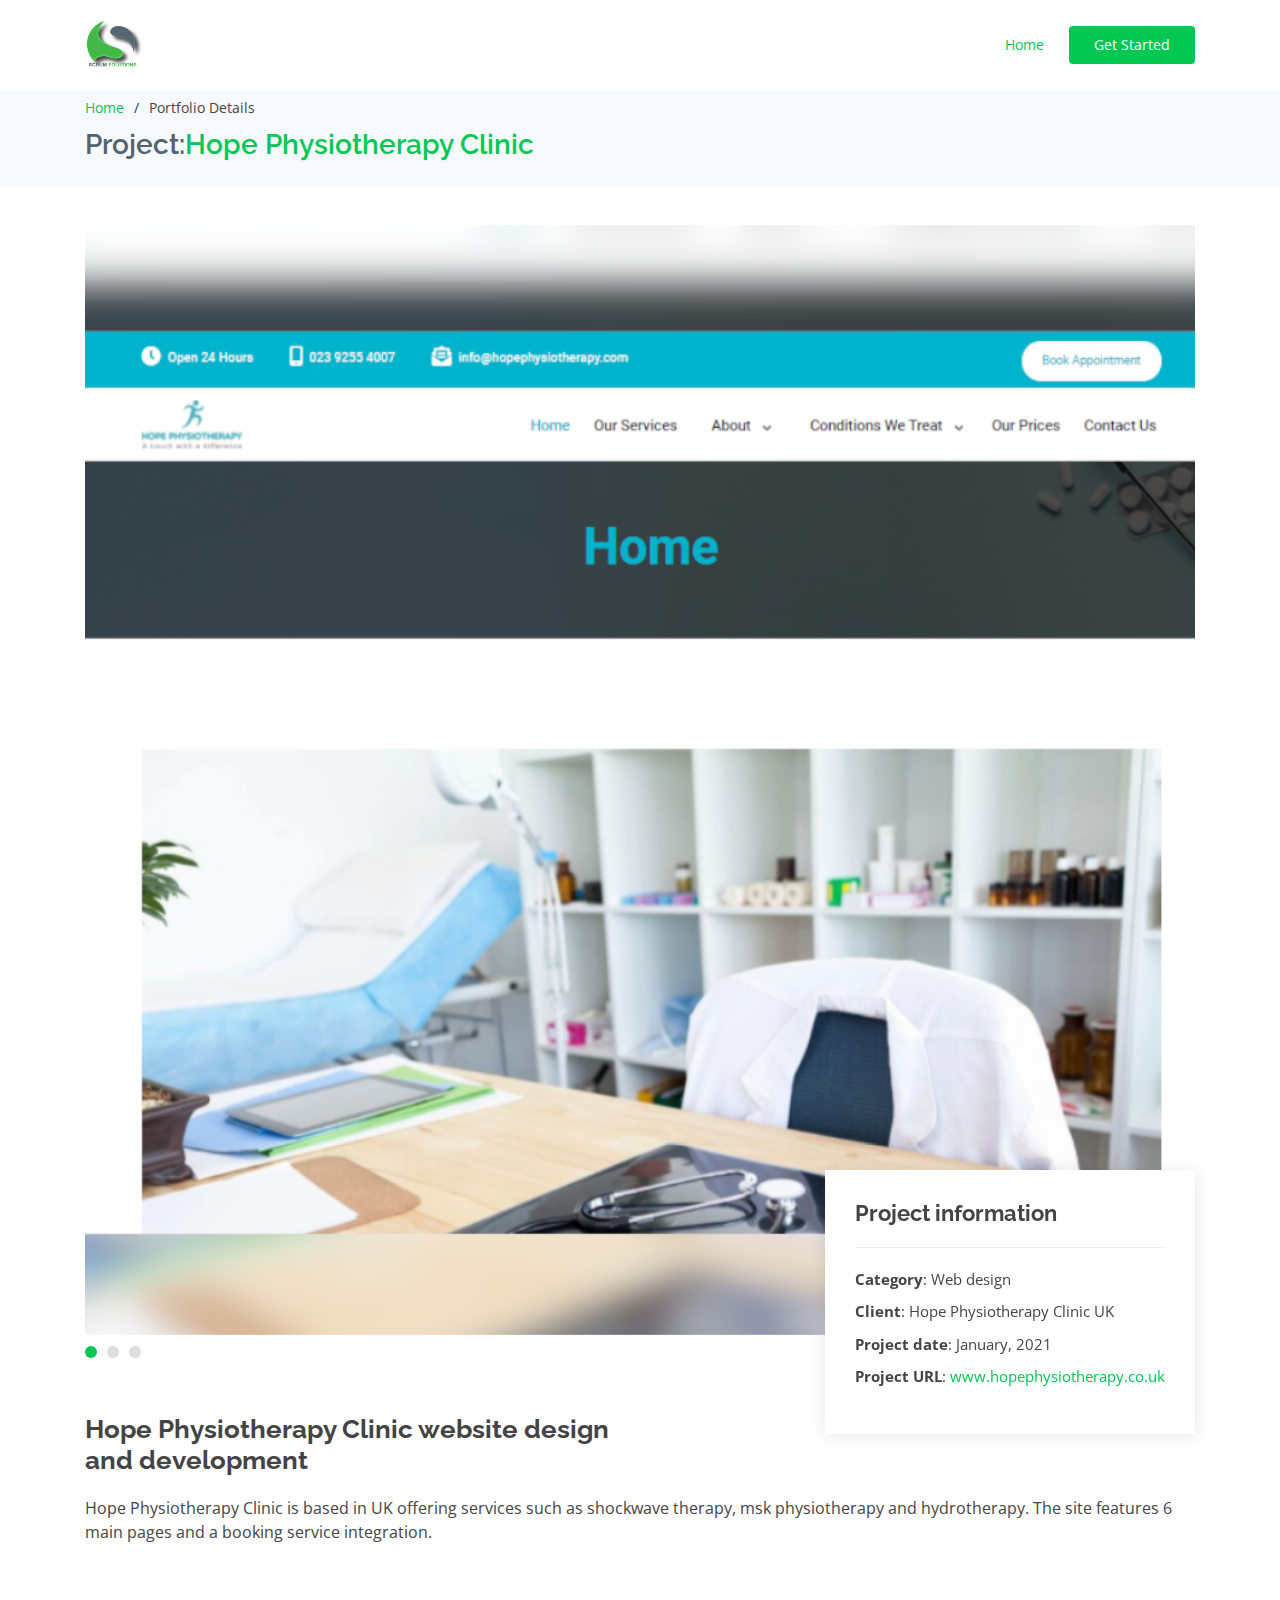
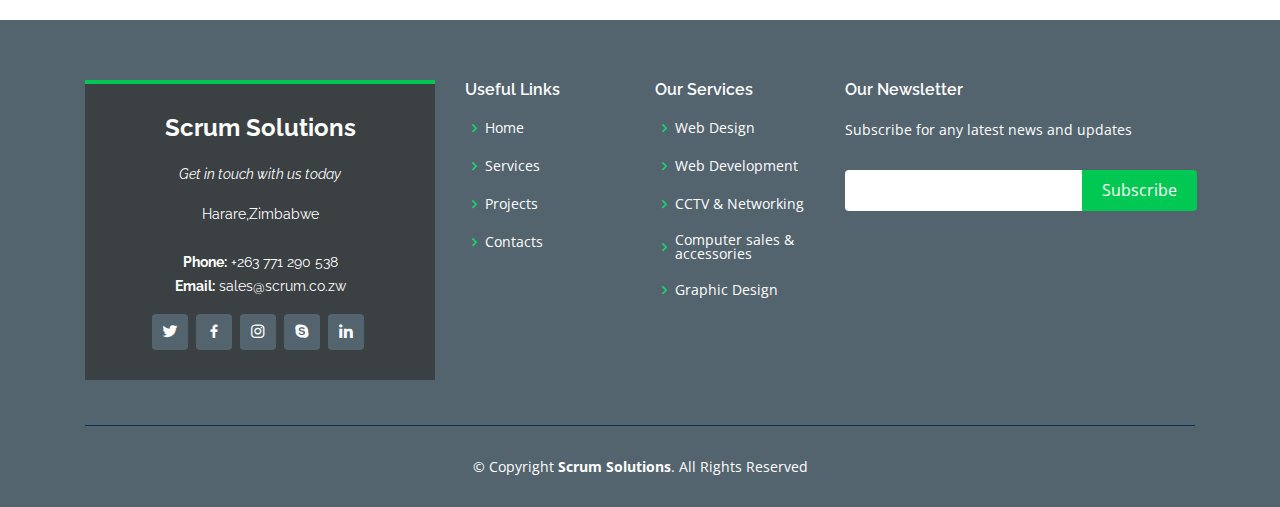
<file: hope.html>
<!DOCTYPE html>
<html lang="en">

<head>
  <meta charset="utf-8">
  <meta content="width=device-width, initial-scale=1.0" name="viewport">

  <title>Project Details - Scrum Solutions</title>
 
  <meta content="Scrum  solutions is a Zimbabwean company that specialises in hardware and software supplies for businesses. It offer web design, graphic design and computer sales" name="descriptison">
  <meta content="scrum, Computers, Laptops, Printers, Servers, electronic sales, zimbabwe, graphic design, web design in Zimbabwe, how to designing a website from scratch"name="keywords">
   <!-- Favicons -->
  <link href="assets/img/favicon.ico" rel="icon">
  <link href="assets/img/apple-touch-icon.png" rel="apple-touch-icon">

  <!-- Google Fonts -->
  <link href="https://fonts.googleapis.com/css?family=Open+Sans:300,300i,400,400i,600,600i,700,700i|Raleway:300,300i,400,400i,500,500i,600,600i,700,700i|Poppins:300,300i,400,400i,500,500i,600,600i,700,700i" rel="stylesheet">

  <!-- Vendor CSS Files -->
  <link href="assets/vendor/bootstrap/css/bootstrap.min.css" rel="stylesheet">
  <link href="assets/vendor/icofont/icofont.min.css" rel="stylesheet">
  <link href="assets/vendor/boxicons/css/boxicons.min.css" rel="stylesheet">
  <link href="assets/vendor/animate.css/animate.min.css" rel="stylesheet">
  <link href="assets/vendor/remixicon/remixicon.css" rel="stylesheet">
  <link href="assets/vendor/venobox/venobox.css" rel="stylesheet">
  <link href="assets/vendor/owl.carousel/assets/owl.carousel.min.css" rel="stylesheet">
  <link href="assets/vendor/aos/aos.css" rel="stylesheet">

  <!-- Template Main CSS File -->
  <link href="assets/css/style.css" rel="stylesheet">

 
</head>

<body>

  <!-- ======= Header ======= -->
  <header id="header" class="fixed-top">
    <div class="container d-flex align-items-center">

      <a href="index.html" class="logo mr-auto"><img src="assets/img/Scrum.png" alt="" class="img-fluid"></a>

       <nav class="nav-menu d-none d-lg-block">
        <ul>
          <li class="active"><a href="index.html">Home</a></li>
         
          

        </ul>
      </nav><!-- .nav-menu -->

      <a href="https://wa.me/message/4D6UUWOHBCSJO1" class="get-started-btn">Get Started</a>
    </div>
  </header><!-- End Header -->

  <main id="main">

    <!-- ======= Breadcrumbs ======= -->
    <section id="breadcrumbs" class="breadcrumbs">
      <div class="container">

        <ol>
          <li><a href="index.html">Home</a></li>
          <li>Portfolio Details</li>
        </ol>
        <h2>Project:<a href="http://hopephysiotherapy.co.uk/">Hope Physiotherapy Clinic</a></h2>

      </div>
    </section><!-- End Breadcrumbs -->

    <!-- ======= Portfolio Details Section ======= -->
    <section id="portfolio-details" class="portfolio-details">
      <div class="container">

        <div class="portfolio-details-container">

          <div class="owl-carousel portfolio-details-carousel">
            <img src="assets/img/portfolio/hope.png" class="img-fluid" alt="">
            <img src="assets/img/portfolio/hope2.png" class="img-fluid" alt="">
            <img src="assets/img/portfolio/hope.png" class="img-fluid" alt="">
          </div>

          <div class="portfolio-info">
            <h3>Project information</h3>
            <ul>
              <li><strong>Category</strong>: Web design</li>
              <li><strong>Client</strong>: Hope Physiotherapy Clinic UK</li>
              <li><strong>Project date</strong>: January, 2021</li>
              <li><strong>Project URL</strong>: <a href="http://hopephysiotherapy.co.uk/" target="blank">www.hopephysiotherapy.co.uk</a></li>
            </ul>
          </div>

        </div>

        <div class="portfolio-description">
          <h2> Hope Physiotherapy Clinic website design and development </h2>
          <p>
            Hope Physiotherapy Clinic is based in UK offering services such as shockwave therapy, msk physiotherapy and hydrotherapy. The site features 6 main pages and a booking service integration.       </p>
        </div>

      </div>
    </section><!-- End Portfolio Details Section -->

  </main><!-- End #main -->

   <!-- ======= Footer ======= -->
  <footer id="footer">
    <div class="footer-top">
      <div class="container">
        <div class="row">

          <div class="col-lg-4 col-md-6">
            <div class="footer-info">
              <h3>Scrum Solutions</h3>
              <p class="pb-3"><em>Get in touch with us today</em></p>
              <p>
                Harare,Zimbabwe<br><br>
                <strong>Phone:</strong> +263 771 290 538<br>
                <strong>Email:</strong> sales@scrum.co.zw<br>
              </p>
              <div class="social-links mt-3">
                <a href="https://twitter.com/scrumzw" class="twitter"><i class="bx bxl-twitter"></i></a>
                <a href="https://facebook.com/scrumzw" class="facebook"><i class="bx bxl-facebook"></i></a>
                <a href="https://instagram.com/scrumzw" class="instagram"><i class="bx bxl-instagram"></i></a>
                <a href="#" class="google-plus"><i class="bx bxl-skype"></i></a>
                <a href="https://linkedin.com/company/scrumzw" class="linkedin"><i class="bx bxl-linkedin"></i></a>
              </div>
            </div>
          </div>

          <div class="col-lg-2 col-md-6 footer-links">
            <h4>Useful Links</h4>
            <ul>
              <li><i class="bx bx-chevron-right"></i> <a href="#">Home</a></li>
              
              <li><i class="bx bx-chevron-right"></i> <a href="#services">Services</a></li>
              <li><i class="bx bx-chevron-right"></i> <a href="#project">Projects</a></li>
              <li><i class="bx bx-chevron-right"></i> <a href="#contact">Contacts</a></li>
            </ul>
          </div>

          <div class="col-lg-2 col-md-6 footer-links">
            <h4>Our Services</h4>
            <ul>
              <li><i class="bx bx-chevron-right"></i> <a href="index.html#project">Web Design</a></li>
              <li><i class="bx bx-chevron-right"></i> <a href="index.html#project">Web Development</a></li>
              <li><i class="bx bx-chevron-right"></i> <a href="index.html#project">CCTV & Networking</a></li>
              <li><i class="bx bx-chevron-right"></i> <a href="index.html#project">Computer sales & accessories</a></li>
              <li><i class="bx bx-chevron-right"></i> <a href="index.html#project">Graphic Design</a></li>
            </ul>
          </div>

          <div class="col-lg-4 col-md-6 footer-newsletter">
            <h4>Our Newsletter</h4>
            <p>Subscribe for any latest news and updates</p>
            <form action="" method="post">
              <input type="email" name="email"><input type="submit" value="Subscribe">
            </form>

          </div>

        </div>
      </div>
    </div>
    <div class="container">
      <div class="copyright">
        &copy; Copyright <strong><span>Scrum Solutions</span></strong>. All Rights Reserved
      </div>
     
    </div>
  </footer><!-- End Footer -->

  <div id="preloader"></div>
  <a href="#" class="back-to-top"><i class="icofont-simple-up"></i></a>

  <!-- Vendor JS Files -->
  <script src="assets/vendor/jquery/jquery.min.js"></script>
  <script src="assets/vendor/bootstrap/js/bootstrap.bundle.min.js"></script>
  <script src="assets/vendor/jquery.easing/jquery.easing.min.js"></script>
  
  <script src="assets/vendor/waypoints/jquery.waypoints.min.js"></script>
  <script src="assets/vendor/counterup/counterup.min.js"></script>
  <script src="assets/vendor/venobox/venobox.min.js"></script>
  <script src="assets/vendor/owl.carousel/owl.carousel.min.js"></script>
  <script src="assets/vendor/isotope-layout/isotope.pkgd.min.js"></script>
  <script src="assets/vendor/aos/aos.js"></script>

  <!-- Template Main JS File -->
  <script src="assets/js/main.js"></script>

</body>

</html>
</file>
<file: assets/vendor/venobox/venobox.css>
/* ------ venobox.css --------*/
.vbox-overlay *, .vbox-overlay *:before, .vbox-overlay *:after{
    -webkit-backface-visibility: hidden;
    -webkit-box-sizing:border-box;
    -moz-box-sizing:border-box;
    box-sizing:border-box;
}
.vbox-overlay * { 
    -webkit-backface-visibility: visible;
    backface-visibility: visible;
}
.vbox-overlay{
    display: -webkit-flex;
    display: flex;
    -webkit-flex-direction: column;
    flex-direction: column;
    -webkit-justify-content: center;
    justify-content: center;
    -webkit-align-items: center;
    align-items: center;
    position: fixed;
    left: 0;
    top: 0;
    bottom: 0;
    right: 0;
    z-index: 999999;
}

/* ----- navigation ----- */
.vbox-title{
    width: 100%;
    height: 40px;
    float: left;
    text-align: center;
    line-height: 28px;
    font-size: 12px;
    padding: 6px 50px;
    overflow: hidden;
    position: fixed;
    display: none;
    left: 0;
    z-index: 89;
}
.vbox-close{
    cursor: pointer;
    position: fixed;
    top: -1px;
    right: 0;
    width: 50px;
    height: 40px;
    padding: 6px;
    display: block;
    background-position:10px center;
    overflow: hidden;
    font-size: 24px;
    line-height: 1;
    text-align: center;
    z-index: 99;
}
.vbox-left{
    cursor: pointer;
    position: fixed;
    left: 0;
    height: 40px;
    overflow: hidden;
    line-height: 28px;
    font-size: 12px;
    z-index: 99;
    display: flex;
    align-items:center;
}
.vbox-num{
    display: inline-block;
    margin: 6px 0 6px 15px;
}
/* ----- Social share ----- */
.vbox-share{
    line-height: 28px;
    font-size: 12px;
    overflow: hidden;
    position: fixed;
    left: 0;
    z-index: 98;
    display: flex;
    align-items:center;
    justify-content: center;
    width: 100%;
    text-align: center;
}
.vbox-share svg{
    max-height: 28px;
    width: 28px;
    z-index: 10;
    margin-left: 12px;
    margin-top: 6px;
    margin-bottom: 6px;
    vertical-align: middle;
}


/* ----- navigation ARROWS ----- */
.vbox-next, .vbox-prev{
    position: fixed;
    top: 50%;
    margin-top: -15px;
    overflow: hidden;
    cursor: pointer;
    display: block;
    width: 45px;
    height: 45px;
    z-index: 99;
}
.vbox-next span, .vbox-prev span{
    position: relative;
    width: 20px;
    height: 20px;
    border: 2px solid transparent;
    border-top-color: #B6B6B6;
    border-right-color: #B6B6B6;
    text-indent: -100px;
    position: absolute;
    top: 8px;
    display: block;
}
.vbox-prev{
    left: 15px;
}
.vbox-next{
    right: 15px;
}
.vbox-prev span{
    left: 10px;
    -ms-transform: rotate(-135deg);
    -webkit-transform: rotate(-135deg);
    transform: rotate(-135deg);
}
.vbox-next span{
    -ms-transform: rotate(45deg);
    -webkit-transform: rotate(45deg);
    transform: rotate(45deg);
    right: 10px;
}
/* ------- inline window ------ */
.vbox-inline{
    width: 420px;
    height: 315px;
    height: 70vh;
    padding: 10px;
    background: #fff;
    margin: 0 auto;
    overflow: auto;
    text-align: left;
}
/* ------- Video & iFrames window ------ */
.venoframe{
    max-width: 100%;
    width: 100%;
    border: none;
    width: 100%;
    height: 260px;
    height: 70vh;
}
.venoframe.vbvid{
    height: 260px;
}
@media (min-width: 768px) {
    .venoframe, .vbox-inline{
        width: 90%;
        height: 360px;
        height: 70vh;
    }
    .venoframe.vbvid{
        width: 640px;
        height: 360px;
    }
}
@media (min-width: 992px) {
    .venoframe, .vbox-inline{
        max-width: 1200px;
        width: 80%;
        height: 540px;
        height: 70vh;
    }
    .venoframe.vbvid{
        width: 960px;
        height: 540px;
    }
}
/* 
Please do NOT edit this part! 
or at least read this note: http://i.imgur.com/7C0ws9e.gif
*/
.vbox-open{
    overflow: hidden;
}
.vbox-container{
    position: absolute;
    left: 0;
    right: 0;
    top: 0;
    bottom: 0;
    overflow-x: hidden;
    overflow-y: scroll;
    overflow-scrolling: touch;
    -webkit-overflow-scrolling: touch;
    z-index: 20;
    max-height: 100%;

}

.vbox-content{
    text-align: center;
    float: left;
    width: 100%;
    position: relative;
    overflow: hidden;
    padding: 20px 4%;
}
.vbox-container img{
    max-width: 100%;
    height: auto;
}
.vbox-figlio{
    box-shadow: 0 0 12px rgba(0,0,0,0.19), 0 6px 6px rgba(0,0,0,0.23);
    max-width: 100%;
    text-align: initial;
}
img.vbox-figlio{
    -webkit-user-select: none;
-khtml-user-select: none;
-moz-user-select: none;
-o-user-select: none;
user-select: none;
}
.vbox-content.swipe-left{
    margin-left: -200px !important;
}
.vbox-content.swipe-right{
    margin-left: 200px !important;
}
.vbox-animated{
    webkit-transition: margin 300ms ease-out;
    transition: margin 300ms ease-out;
}

/* ---------- preloader ----------
 * SPINKIT 
 * http://tobiasahlin.com/spinkit/
-------------------------------- */
.sk-double-bounce,.sk-rotating-plane{width:40px;height:40px;margin:40px auto}.sk-rotating-plane{background-color:#333;-webkit-animation:sk-rotatePlane 1.2s infinite ease-in-out;animation:sk-rotatePlane 1.2s infinite ease-in-out}@-webkit-keyframes sk-rotatePlane{0%{-webkit-transform:perspective(120px) rotateX(0) rotateY(0);transform:perspective(120px) rotateX(0) rotateY(0)}50%{-webkit-transform:perspective(120px) rotateX(-180.1deg) rotateY(0);transform:perspective(120px) rotateX(-180.1deg) rotateY(0)}100%{-webkit-transform:perspective(120px) rotateX(-180deg) rotateY(-179.9deg);transform:perspective(120px) rotateX(-180deg) rotateY(-179.9deg)}}@keyframes sk-rotatePlane{0%{-webkit-transform:perspective(120px) rotateX(0) rotateY(0);transform:perspective(120px) rotateX(0) rotateY(0)}50%{-webkit-transform:perspective(120px) rotateX(-180.1deg) rotateY(0);transform:perspective(120px) rotateX(-180.1deg) rotateY(0)}100%{-webkit-transform:perspective(120px) rotateX(-180deg) rotateY(-179.9deg);transform:perspective(120px) rotateX(-180deg) rotateY(-179.9deg)}}.sk-double-bounce{position:relative}.sk-double-bounce .sk-child{width:100%;height:100%;border-radius:50%;background-color:#333;opacity:.6;position:absolute;top:0;left:0;-webkit-animation:sk-doubleBounce 2s infinite ease-in-out;animation:sk-doubleBounce 2s infinite ease-in-out}.sk-chasing-dots .sk-child,.sk-spinner-pulse,.sk-three-bounce .sk-child{background-color:#333;border-radius:100%}.sk-double-bounce .sk-double-bounce2{-webkit-animation-delay:-1s;animation-delay:-1s}@-webkit-keyframes sk-doubleBounce{0%,100%{-webkit-transform:scale(0);transform:scale(0)}50%{-webkit-transform:scale(1);transform:scale(1)}}@keyframes sk-doubleBounce{0%,100%{-webkit-transform:scale(0);transform:scale(0)}50%{-webkit-transform:scale(1);transform:scale(1)}}.sk-wave{margin:40px auto;width:50px;height:40px;text-align:center;font-size:10px}.sk-wave .sk-rect{background-color:#333;height:100%;width:6px;display:inline-block;-webkit-animation:sk-waveStretchDelay 1.2s infinite ease-in-out;animation:sk-waveStretchDelay 1.2s infinite ease-in-out}.sk-wave .sk-rect1{-webkit-animation-delay:-1.2s;animation-delay:-1.2s}.sk-wave .sk-rect2{-webkit-animation-delay:-1.1s;animation-delay:-1.1s}.sk-wave .sk-rect3{-webkit-animation-delay:-1s;animation-delay:-1s}.sk-wave .sk-rect4{-webkit-animation-delay:-.9s;animation-delay:-.9s}.sk-wave .sk-rect5{-webkit-animation-delay:-.8s;animation-delay:-.8s}@-webkit-keyframes sk-waveStretchDelay{0%,100%,40%{-webkit-transform:scaleY(.4);transform:scaleY(.4)}20%{-webkit-transform:scaleY(1);transform:scaleY(1)}}@keyframes sk-waveStretchDelay{0%,100%,40%{-webkit-transform:scaleY(.4);transform:scaleY(.4)}20%{-webkit-transform:scaleY(1);transform:scaleY(1)}}.sk-wandering-cubes{margin:40px auto;width:40px;height:40px;position:relative}.sk-wandering-cubes .sk-cube{background-color:#333;width:10px;height:10px;position:absolute;top:0;left:0;-webkit-animation:sk-wanderingCube 1.8s ease-in-out -1.8s infinite both;animation:sk-wanderingCube 1.8s ease-in-out -1.8s infinite both}.sk-chasing-dots,.sk-spinner-pulse{width:40px;height:40px;margin:40px auto}.sk-wandering-cubes .sk-cube2{-webkit-animation-delay:-.9s;animation-delay:-.9s}@-webkit-keyframes sk-wanderingCube{0%{-webkit-transform:rotate(0);transform:rotate(0)}25%{-webkit-transform:translateX(30px) rotate(-90deg) scale(.5);transform:translateX(30px) rotate(-90deg) scale(.5)}50%{-webkit-transform:translateX(30px) translateY(30px) rotate(-179deg);transform:translateX(30px) translateY(30px) rotate(-179deg)}50.1%{-webkit-transform:translateX(30px) translateY(30px) rotate(-180deg);transform:translateX(30px) translateY(30px) rotate(-180deg)}75%{-webkit-transform:translateX(0) translateY(30px) rotate(-270deg) scale(.5);transform:translateX(0) translateY(30px) rotate(-270deg) scale(.5)}100%{-webkit-transform:rotate(-360deg);transform:rotate(-360deg)}}@keyframes sk-wanderingCube{0%{-webkit-transform:rotate(0);transform:rotate(0)}25%{-webkit-transform:translateX(30px) rotate(-90deg) scale(.5);transform:translateX(30px) rotate(-90deg) scale(.5)}50%{-webkit-transform:translateX(30px) translateY(30px) rotate(-179deg);transform:translateX(30px) translateY(30px) rotate(-179deg)}50.1%{-webkit-transform:translateX(30px) translateY(30px) rotate(-180deg);transform:translateX(30px) translateY(30px) rotate(-180deg)}75%{-webkit-transform:translateX(0) translateY(30px) rotate(-270deg) scale(.5);transform:translateX(0) translateY(30px) rotate(-270deg) scale(.5)}100%{-webkit-transform:rotate(-360deg);transform:rotate(-360deg)}}.sk-spinner-pulse{-webkit-animation:sk-pulseScaleOut 1s infinite ease-in-out;animation:sk-pulseScaleOut 1s infinite ease-in-out}@-webkit-keyframes sk-pulseScaleOut{0%{-webkit-transform:scale(0);transform:scale(0)}100%{-webkit-transform:scale(1);transform:scale(1);opacity:0}}@keyframes sk-pulseScaleOut{0%{-webkit-transform:scale(0);transform:scale(0)}100%{-webkit-transform:scale(1);transform:scale(1);opacity:0}}.sk-chasing-dots{position:relative;text-align:center;-webkit-animation:sk-chasingDotsRotate 2s infinite linear;animation:sk-chasingDotsRotate 2s infinite linear}.sk-chasing-dots .sk-child{width:60%;height:60%;display:inline-block;position:absolute;top:0;-webkit-animation:sk-chasingDotsBounce 2s infinite ease-in-out;animation:sk-chasingDotsBounce 2s infinite ease-in-out}.sk-chasing-dots .sk-dot2{top:auto;bottom:0;-webkit-animation-delay:-1s;animation-delay:-1s}@-webkit-keyframes sk-chasingDotsRotate{100%{-webkit-transform:rotate(360deg);transform:rotate(360deg)}}@keyframes sk-chasingDotsRotate{100%{-webkit-transform:rotate(360deg);transform:rotate(360deg)}}@-webkit-keyframes sk-chasingDotsBounce{0%,100%{-webkit-transform:scale(0);transform:scale(0)}50%{-webkit-transform:scale(1);transform:scale(1)}}@keyframes sk-chasingDotsBounce{0%,100%{-webkit-transform:scale(0);transform:scale(0)}50%{-webkit-transform:scale(1);transform:scale(1)}}.sk-three-bounce{margin:40px auto;width:80px;text-align:center}.sk-three-bounce .sk-child{width:20px;height:20px;display:inline-block;-webkit-animation:sk-three-bounce 1.4s ease-in-out 0s infinite both;animation:sk-three-bounce 1.4s ease-in-out 0s infinite both}.sk-circle .sk-child:before,.sk-fading-circle .sk-circle:before{display:block;border-radius:100%;content:'';background-color:#333}.sk-three-bounce .sk-bounce1{-webkit-animation-delay:-.32s;animation-delay:-.32s}.sk-three-bounce .sk-bounce2{-webkit-animation-delay:-.16s;animation-delay:-.16s}@-webkit-keyframes sk-three-bounce{0%,100%,80%{-webkit-transform:scale(0);transform:scale(0)}40%{-webkit-transform:scale(1);transform:scale(1)}}@keyframes sk-three-bounce{0%,100%,80%{-webkit-transform:scale(0);transform:scale(0)}40%{-webkit-transform:scale(1);transform:scale(1)}}.sk-circle{margin:40px auto;width:40px;height:40px;position:relative}.sk-circle .sk-child{width:100%;height:100%;position:absolute;left:0;top:0}.sk-circle .sk-child:before{margin:0 auto;width:15%;height:15%;-webkit-animation:sk-circleBounceDelay 1.2s infinite ease-in-out both;animation:sk-circleBounceDelay 1.2s infinite ease-in-out both}.sk-circle .sk-circle2{-webkit-transform:rotate(30deg);-ms-transform:rotate(30deg);transform:rotate(30deg)}.sk-circle .sk-circle3{-webkit-transform:rotate(60deg);-ms-transform:rotate(60deg);transform:rotate(60deg)}.sk-circle .sk-circle4{-webkit-transform:rotate(90deg);-ms-transform:rotate(90deg);transform:rotate(90deg)}.sk-circle .sk-circle5{-webkit-transform:rotate(120deg);-ms-transform:rotate(120deg);transform:rotate(120deg)}.sk-circle .sk-circle6{-webkit-transform:rotate(150deg);-ms-transform:rotate(150deg);transform:rotate(150deg)}.sk-circle .sk-circle7{-webkit-transform:rotate(180deg);-ms-transform:rotate(180deg);transform:rotate(180deg)}.sk-circle .sk-circle8{-webkit-transform:rotate(210deg);-ms-transform:rotate(210deg);transform:rotate(210deg)}.sk-circle .sk-circle9{-webkit-transform:rotate(240deg);-ms-transform:rotate(240deg);transform:rotate(240deg)}.sk-circle .sk-circle10{-webkit-transform:rotate(270deg);-ms-transform:rotate(270deg);transform:rotate(270deg)}.sk-circle .sk-circle11{-webkit-transform:rotate(300deg);-ms-transform:rotate(300deg);transform:rotate(300deg)}.sk-circle .sk-circle12{-webkit-transform:rotate(330deg);-ms-transform:rotate(330deg);transform:rotate(330deg)}.sk-circle .sk-circle2:before{-webkit-animation-delay:-1.1s;animation-delay:-1.1s}.sk-circle .sk-circle3:before{-webkit-animation-delay:-1s;animation-delay:-1s}.sk-circle .sk-circle4:before{-webkit-animation-delay:-.9s;animation-delay:-.9s}.sk-circle .sk-circle5:before{-webkit-animation-delay:-.8s;animation-delay:-.8s}.sk-circle .sk-circle6:before{-webkit-animation-delay:-.7s;animation-delay:-.7s}.sk-circle .sk-circle7:before{-webkit-animation-delay:-.6s;animation-delay:-.6s}.sk-circle .sk-circle8:before{-webkit-animation-delay:-.5s;animation-delay:-.5s}.sk-circle .sk-circle9:before{-webkit-animation-delay:-.4s;animation-delay:-.4s}.sk-circle .sk-circle10:before{-webkit-animation-delay:-.3s;animation-delay:-.3s}.sk-circle .sk-circle11:before{-webkit-animation-delay:-.2s;animation-delay:-.2s}.sk-circle .sk-circle12:before{-webkit-animation-delay:-.1s;animation-delay:-.1s}@-webkit-keyframes sk-circleBounceDelay{0%,100%,80%{-webkit-transform:scale(0);transform:scale(0)}40%{-webkit-transform:scale(1);transform:scale(1)}}@keyframes sk-circleBounceDelay{0%,100%,80%{-webkit-transform:scale(0);transform:scale(0)}40%{-webkit-transform:scale(1);transform:scale(1)}}.sk-cube-grid{width:40px;height:40px;margin:40px auto}.sk-cube-grid .sk-cube{width:33.33%;height:33.33%;background-color:#333;float:left;-webkit-animation:sk-cubeGridScaleDelay 1.3s infinite ease-in-out;animation:sk-cubeGridScaleDelay 1.3s infinite ease-in-out}.sk-cube-grid .sk-cube1{-webkit-animation-delay:.2s;animation-delay:.2s}.sk-cube-grid .sk-cube2{-webkit-animation-delay:.3s;animation-delay:.3s}.sk-cube-grid .sk-cube3{-webkit-animation-delay:.4s;animation-delay:.4s}.sk-cube-grid .sk-cube4{-webkit-animation-delay:.1s;animation-delay:.1s}.sk-cube-grid .sk-cube5{-webkit-animation-delay:.2s;animation-delay:.2s}.sk-cube-grid .sk-cube6{-webkit-animation-delay:.3s;animation-delay:.3s}.sk-cube-grid .sk-cube7{-webkit-animation-delay:0ms;animation-delay:0ms}.sk-cube-grid .sk-cube8{-webkit-animation-delay:.1s;animation-delay:.1s}.sk-cube-grid .sk-cube9{-webkit-animation-delay:.2s;animation-delay:.2s}@-webkit-keyframes sk-cubeGridScaleDelay{0%,100%,70%{-webkit-transform:scale3D(1,1,1);transform:scale3D(1,1,1)}35%{-webkit-transform:scale3D(0,0,1);transform:scale3D(0,0,1)}}@keyframes sk-cubeGridScaleDelay{0%,100%,70%{-webkit-transform:scale3D(1,1,1);transform:scale3D(1,1,1)}35%{-webkit-transform:scale3D(0,0,1);transform:scale3D(0,0,1)}}.sk-fading-circle{margin:40px auto;width:40px;height:40px;position:relative}.sk-fading-circle .sk-circle{width:100%;height:100%;position:absolute;left:0;top:0}.sk-fading-circle .sk-circle:before{margin:0 auto;width:15%;height:15%;-webkit-animation:sk-circleFadeDelay 1.2s infinite ease-in-out both;animation:sk-circleFadeDelay 1.2s infinite ease-in-out both}.sk-fading-circle .sk-circle2{-webkit-transform:rotate(30deg);-ms-transform:rotate(30deg);transform:rotate(30deg)}.sk-fading-circle .sk-circle3{-webkit-transform:rotate(60deg);-ms-transform:rotate(60deg);transform:rotate(60deg)}.sk-fading-circle .sk-circle4{-webkit-transform:rotate(90deg);-ms-transform:rotate(90deg);transform:rotate(90deg)}.sk-fading-circle .sk-circle5{-webkit-transform:rotate(120deg);-ms-transform:rotate(120deg);transform:rotate(120deg)}.sk-fading-circle .sk-circle6{-webkit-transform:rotate(150deg);-ms-transform:rotate(150deg);transform:rotate(150deg)}.sk-fading-circle .sk-circle7{-webkit-transform:rotate(180deg);-ms-transform:rotate(180deg);transform:rotate(180deg)}.sk-fading-circle .sk-circle8{-webkit-transform:rotate(210deg);-ms-transform:rotate(210deg);transform:rotate(210deg)}.sk-fading-circle .sk-circle9{-webkit-transform:rotate(240deg);-ms-transform:rotate(240deg);transform:rotate(240deg)}.sk-fading-circle .sk-circle10{-webkit-transform:rotate(270deg);-ms-transform:rotate(270deg);transform:rotate(270deg)}.sk-fading-circle .sk-circle11{-webkit-transform:rotate(300deg);-ms-transform:rotate(300deg);transform:rotate(300deg)}.sk-fading-circle .sk-circle12{-webkit-transform:rotate(330deg);-ms-transform:rotate(330deg);transform:rotate(330deg)}.sk-fading-circle .sk-circle2:before{-webkit-animation-delay:-1.1s;animation-delay:-1.1s}.sk-fading-circle .sk-circle3:before{-webkit-animation-delay:-1s;animation-delay:-1s}.sk-fading-circle .sk-circle4:before{-webkit-animation-delay:-.9s;animation-delay:-.9s}.sk-fading-circle .sk-circle5:before{-webkit-animation-delay:-.8s;animation-delay:-.8s}.sk-fading-circle .sk-circle6:before{-webkit-animation-delay:-.7s;animation-delay:-.7s}.sk-fading-circle .sk-circle7:before{-webkit-animation-delay:-.6s;animation-delay:-.6s}.sk-fading-circle .sk-circle8:before{-webkit-animation-delay:-.5s;animation-delay:-.5s}.sk-fading-circle .sk-circle9:before{-webkit-animation-delay:-.4s;animation-delay:-.4s}.sk-fading-circle .sk-circle10:before{-webkit-animation-delay:-.3s;animation-delay:-.3s}.sk-fading-circle .sk-circle11:before{-webkit-animation-delay:-.2s;animation-delay:-.2s}.sk-fading-circle .sk-circle12:before{-webkit-animation-delay:-.1s;animation-delay:-.1s}@-webkit-keyframes sk-circleFadeDelay{0%,100%,39%{opacity:0}40%{opacity:1}}@keyframes sk-circleFadeDelay{0%,100%,39%{opacity:0}40%{opacity:1}}.sk-folding-cube{margin:40px auto;width:40px;height:40px;position:relative;-webkit-transform:rotateZ(45deg);transform:rotateZ(45deg)}.sk-folding-cube .sk-cube{float:left;width:50%;height:50%;position:relative;-webkit-transform:scale(1.1);-ms-transform:scale(1.1);transform:scale(1.1)}.sk-folding-cube .sk-cube:before{content:'';position:absolute;top:0;left:0;width:100%;height:100%;background-color:#333;-webkit-animation:sk-foldCubeAngle 2.4s infinite linear both;animation:sk-foldCubeAngle 2.4s infinite linear both;-webkit-transform-origin:100% 100%;-ms-transform-origin:100% 100%;transform-origin:100% 100%}.sk-folding-cube .sk-cube2{-webkit-transform:scale(1.1) rotateZ(90deg);transform:scale(1.1) rotateZ(90deg)}.sk-folding-cube .sk-cube3{-webkit-transform:scale(1.1) rotateZ(180deg);transform:scale(1.1) rotateZ(180deg)}.sk-folding-cube .sk-cube4{-webkit-transform:scale(1.1) rotateZ(270deg);transform:scale(1.1) rotateZ(270deg)}.sk-folding-cube .sk-cube2:before{-webkit-animation-delay:.3s;animation-delay:.3s}.sk-folding-cube .sk-cube3:before{-webkit-animation-delay:.6s;animation-delay:.6s}.sk-folding-cube .sk-cube4:before{-webkit-animation-delay:.9s;animation-delay:.9s}@-webkit-keyframes sk-foldCubeAngle{0%,10%{-webkit-transform:perspective(140px) rotateX(-180deg);transform:perspective(140px) rotateX(-180deg);opacity:0}25%,75%{-webkit-transform:perspective(140px) rotateX(0);transform:perspective(140px) rotateX(0);opacity:1}100%,90%{-webkit-transform:perspective(140px) rotateY(180deg);transform:perspective(140px) rotateY(180deg);opacity:0}}@keyframes sk-foldCubeAngle{0%,10%{-webkit-transform:perspective(140px) rotateX(-180deg);transform:perspective(140px) rotateX(-180deg);opacity:0}25%,75%{-webkit-transform:perspective(140px) rotateX(0);transform:perspective(140px) rotateX(0);opacity:1}100%,90%{-webkit-transform:perspective(140px) rotateY(180deg);transform:perspective(140px) rotateY(180deg);opacity:0}}
</file>
<file: assets/css/style.css>
/**
* Template Name: Multi - v2.1.0
* Template URL: https://bootstrapmade.com/multi-responsive-bootstrap-template/
* Author: BootstrapMade.com
* License: https://bootstrapmade.com/license/
*/

/*--------------------------------------------------------------
# General
--------------------------------------------------------------*/
body {
  font-family: "Open Sans", sans-serif;
  color: #444444;
}

a {
  color: #00c853;
}

a:hover {
  color: #5efc82;
  text-decoration: none;
}

h1, h2, h3, h4, h5, h6 {
  font-family: "Raleway", sans-serif;
}

/*--------------------------------------------------------------
# Preloader
--------------------------------------------------------------*/
#preloader {
  position: fixed;
  top: 0;
  left: 0;
  right: 0;
  bottom: 0;
  z-index: 9999;
  overflow: hidden;
  background: #fff;
}

#preloader:before {
  content: "";
  position: fixed;
  top: calc(50% - 30px);
  left: calc(50% - 30px);
  border: 6px solid #00c853;
  border-top-color: white;
  border-radius: 50%;
  width: 60px;
  height: 60px;
  -webkit-animation: animate-preloader 1s linear infinite;
  animation: animate-preloader 1s linear infinite;
}

@-webkit-keyframes animate-preloader {
  0% {
    transform: rotate(0deg);
  }
  100% {
    transform: rotate(360deg);
  }
}

@keyframes animate-preloader {
  0% {
    transform: rotate(0deg);
  }
  100% {
    transform: rotate(360deg);
  }
}

/*--------------------------------------------------------------
# Back to top button
--------------------------------------------------------------*/
.back-to-top {
  position: fixed;
  display: none;
  right: 15px;
  bottom: 15px;
  z-index: 99999;
}

.back-to-top i {
  display: flex;
  align-items: center;
  justify-content: center;
  font-size: 24px;
  width: 40px;
  height: 40px;
  border-radius: 4px;
  background: #00c853;
  color: #fff;
  transition: all 0.4s;
}

.back-to-top i:hover {
  background: #5efc82;
  color: #fff;
}

/*--------------------------------------------------------------
# Header
--------------------------------------------------------------*/
#header {
  background: #fff;
  transition: all 0.5s;
  z-index: 997;
  padding: 20px 0;
}

#header.header-scrolled {
  padding: 12px 0;
  box-shadow: 0px 2px 15px rgba(0, 0, 0, 0.1);
}

#header .logo {
  font-size: 26px;
  margin: 0;
  padding: 0;
  line-height: 1;
  font-weight: 700;
  letter-spacing: 0.5px;
  text-transform: uppercase;
}

#header .logo a {
  color: #53646e;
}

#header .logo img {
  max-height: 50px;
  padding: 0;
}

@media (max-width: 992px) {
  #header .logo {
    font-size: 28px;
  }
}

/*--------------------------------------------------------------
# Navigation Menu
--------------------------------------------------------------*/
/* Desktop Navigation */
.nav-menu ul {
  margin: 0;
  padding: 0;
  list-style: none;
}

.nav-menu > ul {
  display: flex;
}

.nav-menu > ul > li {
  position: relative;
  white-space: nowrap;
  padding: 10px 0 10px 28px;
}

.nav-menu a {
  display: block;
  position: relative;
  color: #53646e;
  transition: 0.3s;
  font-size: 14px;
  font-family: "Open Sans", sans-serif;
}

.nav-menu a:hover, .nav-menu .active > a, .nav-menu li:hover > a {
  color: #00c853;
}

.nav-menu .drop-down ul {
  display: block;
  position: absolute;
  left: 15px;
  top: calc(100% + 30px);
  z-index: 99;
  opacity: 0;
  visibility: hidden;
  padding: 10px 0;
  background: #fff;
  box-shadow: 0px 0px 30px rgba(127, 137, 161, 0.25);
  transition: 0.3s;
}

.nav-menu .drop-down:hover > ul {
  opacity: 1;
  top: 100%;
  visibility: visible;
}

.nav-menu .drop-down li {
  min-width: 180px;
  position: relative;
}

.nav-menu .drop-down ul a {
  padding: 10px 20px;
  font-size: 14px;
  font-weight: 500;
  text-transform: none;
  color: #53646e;
}

.nav-menu .drop-down ul a:hover, .nav-menu .drop-down ul .active > a, .nav-menu .drop-down ul li:hover > a {
  color: #00c853;
}

.nav-menu .drop-down > a:after {
  content: "\ea99";
  font-family: IcoFont;
  padding-left: 5px;
}

.nav-menu .drop-down .drop-down ul {
  top: 0;
  left: calc(100% - 30px);
}

.nav-menu .drop-down .drop-down:hover > ul {
  opacity: 1;
  top: 0;
  left: 100%;
}

.nav-menu .drop-down .drop-down > a {
  padding-right: 35px;
}

.nav-menu .drop-down .drop-down > a:after {
  content: "\eaa0";
  font-family: IcoFont;
  position: absolute;
  right: 15px;
}

@media (max-width: 1366px) {
  .nav-menu .drop-down .drop-down ul {
    left: -90%;
  }
  .nav-menu .drop-down .drop-down:hover > ul {
    left: -100%;
  }
  .nav-menu .drop-down .drop-down > a:after {
    content: "\ea9d";
  }
}

/* Get Startet Button */
.get-started-btn {
  margin-left: 25px;
  background: #00c853;
  color: #fff;
  border-radius: 4px;
  padding: 8px 25px 9px 25px;
  white-space: nowrap;
  transition: 0.3s;
  font-size: 14px;
  display: inline-block;
}

.get-started-btn:hover {
  background: #00c853;
  color: #fff;
}

@media (max-width: 768px) {
  .get-started-btn {
    margin: 0 48px 0 0;
    padding: 6px 20px 7px 20px;
  }
}

/* Mobile Navigation */
.mobile-nav-toggle {
  position: fixed;
  top: 23px;
  right: 15px;
  z-index: 9998;
  border: 0;
  background: none;
  font-size: 24px;
  transition: all 0.4s;
  outline: none !important;
  line-height: 1;
  cursor: pointer;
  text-align: right;
}

.mobile-nav-toggle i {
  color: #53646e;
}

.mobile-nav {
  position: fixed;
  top: 55px;
  right: 15px;
  bottom: 15px;
  left: 15px;
  z-index: 9999;
  overflow-y: auto;
  background: #fff;
  transition: ease-in-out 0.2s;
  opacity: 0;
  visibility: hidden;
  border-radius: 10px;
  padding: 10px 0;
}

.mobile-nav * {
  margin: 0;
  padding: 0;
  list-style: none;
}

.mobile-nav a {
  display: block;
  position: relative;
  color: #53646e;
  padding: 10px 20px;
  font-weight: 500;
  outline: none;
}

.mobile-nav a:hover, .mobile-nav .active > a, .mobile-nav li:hover > a {
  color: #00c853;
  text-decoration: none;
}

.mobile-nav .drop-down > a:after {
  content: "\ea99";
  font-family: IcoFont;
  padding-left: 10px;
  position: absolute;
  right: 15px;
}

.mobile-nav .active.drop-down > a:after {
  content: "\eaa1";
}

.mobile-nav .drop-down > a {
  padding-right: 35px;
}

.mobile-nav .drop-down ul {
  display: none;
  overflow: hidden;
}

.mobile-nav .drop-down li {
  padding-left: 20px;
}

.mobile-nav-overly {
  width: 100%;
  height: 100%;
  z-index: 9997;
  top: 0;
  left: 0;
  position: fixed;
  background: rgba(4, 12, 21, 0.6);
  overflow: hidden;
  display: none;
  transition: ease-in-out 0.2s;
}

.mobile-nav-active {
  overflow: hidden;
}

.mobile-nav-active .mobile-nav {
  opacity: 1;
  visibility: visible;
}

.mobile-nav-active .mobile-nav-toggle i {
  color: #fff;
}

/*--------------------------------------------------------------
# Hero Section
--------------------------------------------------------------*/
#hero {
  width: 100%;
  height: 100vh;
  background-color: rgba(4, 12, 21, 0.8);
  overflow: hidden;
  position: relative;
}

#hero .carousel, #hero .carousel-inner, #hero .carousel-item, #hero .carousel-item::before {
  position: absolute;
  top: 0;
  right: 0;
  left: 0;
  bottom: 0;
}

#hero .carousel-item {
  background-size: cover;
  background-position: top center;
  background-repeat: no-repeat;
}

#hero .carousel-item::before {
  content: '';
  background-color: rgba(4, 12, 21, 0.5);
}

#hero .carousel-container {
  display: flex;
  align-items: center;
  position: absolute;
  bottom: 0;
  top: 82px;
  left: 50px;
  right: 50px;
}

#hero h2 {
  color: #fff;
  margin: 0;
  font-size: 48px;
  font-weight: 700;
}

#hero p {
  -webkit-animation-delay: 0.4s;
  animation-delay: 0.4s;
  color: #fff;
  margin-top: 10px;
}

@media (min-width: 1200px) {
  #hero p {
    width: 50%;
  }
}

#hero .carousel-inner .carousel-item {
  transition-property: opacity;
  background-position: center top;
}

#hero .carousel-inner .carousel-item,
#hero .carousel-inner .active.carousel-item-left,
#hero .carousel-inner .active.carousel-item-right {
  opacity: 0;
}

#hero .carousel-inner .active,
#hero .carousel-inner .carousel-item-next.carousel-item-left,
#hero .carousel-inner .carousel-item-prev.carousel-item-right {
  opacity: 1;
  transition: 0.5s;
}

#hero .carousel-inner .carousel-item-next,
#hero .carousel-inner .carousel-item-prev,
#hero .carousel-inner .active.carousel-item-left,
#hero .carousel-inner .active.carousel-item-right {
  left: 0;
  transform: translate3d(0, 0, 0);
}

#hero .carousel-control-prev, #hero .carousel-control-next {
  width: 10%;
  top: 112px;
}

@media (max-width: 992px) {
  #hero .carousel-control-prev, #hero .carousel-control-next {
    top: 66px;
  }
}

#hero .carousel-control-next-icon, #hero .carousel-control-prev-icon {
  background: none;
  font-size: 36px;
  line-height: 1;
  width: auto;
  height: auto;
  background: rgba(255, 255, 255, 0.2);
  border-radius: 50px;
  padding: 10px;
  transition: 0.3s;
  color: rgba(255, 255, 255, 0.5);
}

#hero .carousel-control-next-icon:hover, #hero .carousel-control-prev-icon:hover {
  background: rgba(255, 255, 255, 0.3);
  color: rgba(255, 255, 255, 0.8);
}

#hero .carousel-indicators li {
  cursor: pointer;
  background: #fff;
  overflow: hidden;
  border: 0;
  width: 12px;
  height: 12px;
  border-radius: 50px;
  opacity: .6;
  transition: 0.3s;
}

#hero .carousel-indicators li.active {
  opacity: 1;
  background: #00c853;
}

#hero .btn-get-started {
  font-family: "Raleway", sans-serif;
  font-weight: 500;
  font-size: 14px;
  letter-spacing: 1px;
  display: inline-block;
  padding: 14px 32px;
  border-radius: 4px;
  transition: 0.5s;
  line-height: 1;
  color: #fff;
  -webkit-animation-delay: 0.8s;
  animation-delay: 0.8s;
  background: #00c853;
  margin-top: 15px;
}

#hero .btn-get-started:hover {
  background: #5efc82;
}

@media (max-width: 992px) {
  #hero {
    height: 100vh;
  }
  #hero .carousel-container {
    text-align: center;
    top: 74px;
  }
}

@media (max-width: 768px) {
  #hero h2 {
    font-size: 30px;
  }
}

@media (min-width: 1024px) {
  #hero .carousel-control-prev, #hero .carousel-control-next {
    width: 5%;
  }
}

@media (max-height: 500px) {
  #hero {
    height: 120vh;
  }
}

/*--------------------------------------------------------------
# Sections General
--------------------------------------------------------------*/
section {
  padding: 60px 0;
}

.section-bg {
  background-color: #f6f9fd;
}

.section-title {
  padding-bottom: 40px;
}

.section-title h2 {
  font-size: 14px;
  font-weight: 500;
  padding: 0;
  line-height: 1px;
  margin: 0 0 5px 0;
  letter-spacing: 2px;
  text-transform: uppercase;
  color: #aaaaaa;
  font-family: "Poppins", sans-serif;
}

.section-title h2::after {
  content: "";
  width: 120px;
  height: 1px;
  display: inline-block;
  background: #5efc82;
  margin: 4px 10px;
}

.section-title p {
  margin: 0;
  margin: 0;
  font-size: 36px;
  font-weight: 700;
  text-transform: uppercase;
  font-family: "Poppins", sans-serif;
  color: #0f2f57;
}

/*--------------------------------------------------------------
# About
--------------------------------------------------------------*/
.about .content h3 {
  font-weight: 600;
  font-size: 26px;
}

.about .content ul {
  list-style: none;
  padding: 0;
}

.about .content ul li {
  padding-left: 28px;
  position: relative;
}

.about .content ul li + li {
  margin-top: 10px;
}

.about .content ul i {
  position: absolute;
  left: 0;
  top: 2px;
  font-size: 20px;
  color: #00c853;
  line-height: 1;
}

.about .content p:last-child {
  margin-bottom: 0;
}

.about .content .btn-learn-more {
  font-family: "Raleway", sans-serif;
  font-weight: 600;
  font-size: 14px;
  letter-spacing: 1px;
  display: inline-block;
  padding: 12px 32px;
  border-radius: 5px;
  transition: 0.3s;
  line-height: 1;
  color: #00c853;
  -webkit-animation-delay: 0.8s;
  animation-delay: 0.8s;
  margin-top: 6px;
  border: 2px solid #00c853;
}

.about .content .btn-learn-more:hover {
  background: #00c853;
  color: #fff;
  text-decoration: none;
}

/*--------------------------------------------------------------
# Counts
--------------------------------------------------------------*/
.counts {
  padding-top: 0;
}

.counts .count-box {
  box-shadow: -10px -5px 40px 0 rgba(0, 0, 0, 0.1);
  padding: 30px;
  width: 100%;
}

.counts .count-box i {
  display: block;
  font-size: 30px;
  color: #00c853;
  float: left;
}

.counts .count-box span {
  font-size: 42px;
  line-height: 24px;
  display: block;
  font-weight: 700;
  color: #53646e;
  margin-left: 50px;
}

.counts .count-box p {
  padding: 30px 0 0 0;
  margin: 0;
  font-family: "Raleway", sans-serif;
  font-size: 14px;
}

.counts .count-box a {
  font-weight: 600;
  display: block;
  margin-top: 20px;
  color: #164682;
  font-size: 15px;
  font-family: "Poppins", sans-serif;
  transition: ease-in-out 0.3s;
}

.counts .count-box a:hover {
  color: #2169c4;
}

/*--------------------------------------------------------------
# Why Us
--------------------------------------------------------------*/
.why-us {
  padding: 0;
}

.why-us .content {
  padding: 60px 100px 0 100px;
}

.why-us .content h3 {
  font-weight: 400;
  font-size: 34px;
  color: #123a6d;
}

.why-us .content h4 {
  font-size: 20px;
  font-weight: 700;
  margin-top: 5px;
}

.why-us .content p {
  font-size: 15px;
  color: #848484;
}

.why-us .video-box {
  background-size: cover;
  background-repeat: no-repeat;
  background-position: center center;
  min-height: 400px;
  position: relative;
}

.why-us .accordion-list {
  padding: 0 100px 60px 100px;
}

.why-us .accordion-list ul {
  padding: 0;
  list-style: none;
}

.why-us .accordion-list li + li {
  margin-top: 15px;
}

.why-us .accordion-list li {
  padding: 20px;
  background: #fff;
  border-radius: 4px;
}

.why-us .accordion-list a {
  display: block;
  position: relative;
  font-family: "Poppins", sans-serif;
  font-size: 16px;
  line-height: 24px;
  font-weight: 500;
  padding-right: 30px;
  outline: none;
  color: #53646e;
}

.why-us .accordion-list span {
  color: #00c853;
  font-weight: 600;
  font-size: 18px;
  padding-right: 10px;
}

.why-us .accordion-list i {
  font-size: 24px;
  position: absolute;
  right: 0;
  top: 0;
}

.why-us .accordion-list p {
  margin-bottom: 0;
  padding: 10px 0 0 0;
}

.why-us .accordion-list .icon-show {
  display: none;
}

.why-us .accordion-list a.collapsed {
  color: #53646e;
}

.why-us .accordion-list a.collapsed:hover {
  color: #00c853;
}

.why-us .accordion-list a.collapsed .icon-show {
  display: inline-block;
}

.why-us .accordion-list a.collapsed .icon-close {
  display: none;
}

.why-us .play-btn {
  width: 94px;
  height: 94px;
  background: radial-gradient(#00c853 50%, rgb(94,252,130) 52%);
  border-radius: 50%;
  display: block;
  position: absolute;
  left: calc(50% - 47px);
  top: calc(50% - 47px);
  overflow: hidden;
}

.why-us .play-btn::after {
  content: '';
  position: absolute;
  left: 50%;
  top: 50%;
  transform: translateX(-40%) translateY(-50%);
  width: 0;
  height: 0;
  border-top: 10px solid transparent;
  border-bottom: 10px solid transparent;
  border-left: 15px solid #fff;
  z-index: 100;
  transition: all 400ms cubic-bezier(0.55, 0.055, 0.675, 0.19);
}

.why-us .play-btn::before {
  content: '';
  position: absolute;
  width: 120px;
  height: 120px;
  -webkit-animation-delay: 0s;
  animation-delay: 0s;
  -webkit-animation: pulsate-btn 2s;
  animation: pulsate-btn 2s;
  -webkit-animation-direction: forwards;
  animation-direction: forwards;
  -webkit-animation-iteration-count: infinite;
  animation-iteration-count: infinite;
  -webkit-animation-timing-function: steps;
  animation-timing-function: steps;
  opacity: 1;
  border-radius: 50%;
  border: 5px solid rgb(94,252,130);
  top: -15%;
  left: -15%;
  background: rgba(198, 16, 0, 0);
}

.why-us .play-btn:hover::after {
  border-left: 15px solid #00c853;
  transform: scale(20);
}

.why-us .play-btn:hover::before {
  content: '';
  position: absolute;
  left: 50%;
  top: 50%;
  transform: translateX(-40%) translateY(-50%);
  width: 0;
  height: 0;
  border: none;
  border-top: 10px solid transparent;
  border-bottom: 10px solid transparent;
  border-left: 15px solid #fff;
  z-index: 200;
  -webkit-animation: none;
  animation: none;
  border-radius: 0;
}

@media (max-width: 1024px) {
  .why-us .content, .why-us .accordion-list {
    padding-left: 0;
    padding-right: 0;
  }
}

@media (max-width: 992px) {
  .why-us .content {
    padding-top: 30px;
  }
  .why-us .accordion-list {
    padding-bottom: 30px;
  }
}

@-webkit-keyframes pulsate-btn {
  0% {
    transform: scale(0.6, 0.6);
    opacity: 1;
  }
  100% {
    transform: scale(1, 1);
    opacity: 0;
  }
}

@keyframes pulsate-btn {
  0% {
    transform: scale(0.6, 0.6);
    opacity: 1;
  }
  100% {
    transform: scale(1, 1);
    opacity: 0;
  }
}

/*--------------------------------------------------------------
# Services
--------------------------------------------------------------*/
.services .icon-box {
  text-align: center;
  background: #fefefe;
  box-shadow: 0px 5px 90px 0px rgba(110, 123, 131, 0.1);
  padding: 80px 20px;
  transition: all ease-in-out 0.3s;
}

.services .icon-box .icon {
  margin: 0 auto;
  width: 64px;
  height: 64px;
  background: #00c853;
  border-radius: 5px;
  transition: all .3s ease-out 0s;
  display: flex;
  align-items: center;
  justify-content: center;
  margin-bottom: 20px;
  transform-style: preserve-3d;
  position: relative;
  z-index: 2;
}

.services .icon-box .icon i {
  color: #fff;
  font-size: 28px;
}

.services .icon-box .icon::before {
  position: absolute;
  content: '';
  left: -8px;
  top: -8px;
  height: 100%;
  width: 100%;
  background: #f9c6bb;
  border-radius: 5px;
  transition: all .3s ease-out 0s;
  transform: translateZ(-1px);
  z-index: 1;
}

.services .icon-box h4 {
  font-weight: 700;
  margin-bottom: 15px;
  font-size: 24px;
}

.services .icon-box h4 a {
  color: #53646e;
}

.services .icon-box p {
  line-height: 24px;
  font-size: 14px;
  margin-bottom: 0;
}

.services .icon-box:hover {
  background: #00c853;
  border-color: #00c853;
}

.services .icon-box:hover .icon {
  background: #fff;
}

.services .icon-box:hover .icon i {
  color: #00c853;
}

.services .icon-box:hover .icon::before {
  background: #5efc82;
}

.services .icon-box:hover h4 a, .services .icon-box:hover p {
  color: #fff;
}

/*--------------------------------------------------------------
# Testimonials
--------------------------------------------------------------*/
.testimonials .testimonial-wrap {
  padding-left: 50px;
}

.testimonials .testimonial-item {
  box-sizing: content-box;
  padding: 30px 30px 30px 60px;
  margin: 30px 15px;
  min-height: 200px;
  box-shadow: 0px 0px 20px 0px rgba(11, 35, 65, 0.1);
  position: relative;
  background: #fff;
}

.testimonials .testimonial-item .testimonial-img {
  width: 90px;
  border-radius: 10px;
  border: 6px solid #fff;
  position: absolute;
  left: -45px;
}

.testimonials .testimonial-item h3 {
  font-size: 18px;
  font-weight: bold;
  margin: 10px 0 5px 0;
  color: #111;
}

.testimonials .testimonial-item h4 {
  font-size: 14px;
  color: #999;
  margin: 0;
}

.testimonials .testimonial-item .quote-icon-left, .testimonials .testimonial-item .quote-icon-right {
  color: #fdedea;
  font-size: 26px;
}

.testimonials .testimonial-item .quote-icon-left {
  display: inline-block;
  left: -5px;
  position: relative;
}

.testimonials .testimonial-item .quote-icon-right {
  display: inline-block;
  right: -5px;
  position: relative;
  top: 10px;
}

.testimonials .testimonial-item p {
  font-style: italic;
  margin: 15px auto 15px auto;
}

.testimonials .owl-nav, .testimonials .owl-dots {
  margin-top: 5px;
  text-align: center;
}

.testimonials .owl-dot {
  display: inline-block;
  margin: 0 5px;
  width: 12px;
  height: 12px;
  border-radius: 50%;
  background-color: #ddd !important;
}

.testimonials .owl-dot.active {
  background-color: #00c853 !important;
}

@media (max-width: 767px) {
  .testimonials .testimonial-wrap {
    padding-left: 0;
  }
  .testimonials .testimonial-item {
    padding: 30px;
    margin: 15px;
  }
  .testimonials .testimonial-item .testimonial-img {
    position: static;
    left: auto;
  }
}

/*--------------------------------------------------------------
# Cta
--------------------------------------------------------------*/
.cta {
  padding: 80px 0;
  background: #53646e;
}

.cta h3 {
  color: #fff;
  font-size: 28px;
  font-weight: 700;
}

.cta p {
  color: #fff;
}

.cta .cta-btn {
  font-family: "Raleway", sans-serif;
  font-weight: 600;
  font-size: 14px;
  letter-spacing: 1px;
  display: inline-block;
  padding: 10px 35px;
  border-radius: 4px;
  transition: 0.5s;
  margin-top: 10px;
  border: 2px solid #00c853;
  color: #fff;
}

.cta .cta-btn:hover {
  background: #00c853;
  border: 2px solid #00c853;
}

/*--------------------------------------------------------------
# Portfolio
--------------------------------------------------------------*/
.portfolio #portfolio-flters {
  padding: 0;
  margin: 0 auto 25px auto;
  list-style: none;
  text-align: center;
  border-radius: 50px;
}

.portfolio #portfolio-flters li {
  cursor: pointer;
  display: inline-block;
  padding: 10px 15px;
  font-size: 14px;
  font-weight: 600;
  line-height: 1;
  text-transform: uppercase;
  color: #53646e;
  margin-bottom: 5px;
  transition: all 0.3s ease-in-out;
}

.portfolio #portfolio-flters li:hover, .portfolio #portfolio-flters li.filter-active {
  color: #00c853;
}

.portfolio #portfolio-flters li:last-child {
  margin-right: 0;
}

.portfolio .portfolio-item {
  margin-bottom: 30px;
}

.portfolio .portfolio-item .portfolio-info {
  opacity: 0;
  position: absolute;
  left: 30px;
  right: 30px;
  bottom: 0;
  z-index: 3;
  transition: all ease-in-out 0.3s;
  background: rgba(255, 255, 255, 0.9);
  padding: 15px;
}

.portfolio .portfolio-item .portfolio-info h4 {
  font-size: 18px;
  color: #fff;
  font-weight: 600;
  color: #53646e;
}

.portfolio .portfolio-item .portfolio-info p {
  color: #1a5298;
  font-size: 14px;
  margin-bottom: 0;
}

.portfolio .portfolio-item .portfolio-info .preview-link, .portfolio .portfolio-item .portfolio-info .details-link {
  position: absolute;
  right: 40px;
  font-size: 24px;
  top: calc(50% - 18px);
  color: #123a6d;
}

.portfolio .portfolio-item .portfolio-info .preview-link:hover, .portfolio .portfolio-item .portfolio-info .details-link:hover {
  color: #00c853;
}

.portfolio .portfolio-item .portfolio-info .details-link {
  right: 10px;
}

.portfolio .portfolio-item .portfolio-links {
  opacity: 0;
  left: 0;
  right: 0;
  text-align: center;
  z-index: 3;
  position: absolute;
  transition: all ease-in-out 0.3s;
}

.portfolio .portfolio-item .portfolio-links a {
  color: #fff;
  margin: 0 2px;
  font-size: 28px;
  display: inline-block;
  transition: 0.3s;
}

.portfolio .portfolio-item .portfolio-links a:hover {
  color: #f59f8c;
}

.portfolio .portfolio-item:hover .portfolio-info {
  opacity: 1;
  bottom: 20px;
}

/*--------------------------------------------------------------
# Team
--------------------------------------------------------------*/
.team .member {
  text-align: center;
  margin-bottom: 20px;
  background: #343a40;
  position: relative;
  overflow: hidden;
}

.team .member .member-info {
  opacity: 0;
  position: absolute;
  bottom: 0;
  top: 0;
  left: 0;
  right: 0;
  transition: 0.2s;
}

.team .member .member-info-content {
  position: absolute;
  left: 50px;
  right: 0;
  bottom: 0;
  transition: bottom 0.4s;
}

.team .member .member-info-content h4 {
  font-weight: 700;
  margin-bottom: 2px;
  font-size: 18px;
  color: #fff;
}

.team .member .member-info-content span {
  font-style: italic;
  display: block;
  font-size: 13px;
  color: #fff;
}

.team .member .social {
  position: absolute;
  left: -50px;
  top: 0;
  bottom: 0;
  width: 50px;
  transition: left ease-in-out 0.3s;
  background: rgba(11, 35, 65, 0.5);
  text-align: center;
}

.team .member .social a {
  transition: color 0.3s;
  display: block;
  color: #fff;
  margin-top: 15px;
}

.team .member .social a:hover {
  color: #00c853;
}

.team .member .social i {
  font-size: 18px;
  margin: 0 2px;
}

.team .member:hover .member-info {
  background: linear-gradient(0deg, rgba(11, 35, 65, 0.9) 0%, rgba(11, 35, 65, 0.8) 20%, rgba(0, 212, 255, 0) 100%);
  opacity: 1;
  transition: 0.4s;
}

.team .member:hover .member-info-content {
  bottom: 30px;
  transition: bottom 0.4s;
}

.team .member:hover .social {
  left: 0;
  transition: left ease-in-out 0.3s;
}

/*--------------------------------------------------------------
# Pricing
--------------------------------------------------------------*/
.pricing .row {
  padding-top: 40px;
}

.pricing .box {
  padding: 80px 40px;
  margin-bottom: 30px;
  box-shadow: 0px 5px 90px 0px rgba(110, 123, 131, 0.1);
  background: #fff;
  text-align: center;
}

.pricing h3 {
  font-weight: 300;
  margin-bottom: 15px;
  font-size: 28px;
}

.pricing h4 {
  font-size: 46px;
  color: #53646e;
  font-weight: 400;
  font-family: "Open Sans", sans-serif;
  margin-bottom: 25px;
}

.pricing h4 span {
  color: #bababa;
  font-size: 18px;
  display: block;
}

.pricing ul {
  padding: 0;
  list-style: none;
  color: #999;
  text-align: left;
  line-height: 20px;
}

.pricing ul li {
  padding-bottom: 12px;
}

.pricing ul i {
  color: #00c853;
  font-size: 18px;
  padding-right: 4px;
}

.pricing ul .na {
  color: #ccc;
}

.pricing ul .na i {
  color: #ccc;
}

.pricing ul .na span {
  text-decoration: line-through;
}

.pricing .get-started-btn {
  display: inline-block;
  padding: 10px 40px 11px 40px;
  border-radius: 4px;
  color: #53646e;
  transition: none;
  font-size: 14px;
  font-weight: 600;
  transition: 0.3s;
  border: 2px solid #53646e;
  background: #fff;
}

.pricing .get-started-btn:hover {
  background: #53646e;
  color: #fff;
}

.pricing .featured {
  z-index: 10;
  padding: 100px 40px;
  border: 4px solid #00c853;
}

.pricing .featured .get-started-btn {
  background: #00c853;
  color: #fff;
  border-color: #00c853;
}

.pricing .featured .get-started-btn:hover {
  background: #00c853;
}

@media (max-width: 992px) {
  .pricing .box {
    max-width: 60%;
    margin: 0 auto 30px auto;
  }
}

@media (max-width: 767px) {
  .pricing .box {
    max-width: 80%;
    margin: 0 auto 30px auto;
  }
}

@media (max-width: 420px) {
  .pricing .box {
    max-width: 100%;
    margin: 0 auto 30px auto;
  }
}

/*--------------------------------------------------------------
# Frequently Asked Questions
--------------------------------------------------------------*/
.faq .faq-item {
  margin: 20px 0;
  padding: 20px 0;
  border-bottom: 1px solid #e9f1fb;
}

.faq .faq-item i {
  color: #669ee5;
  font-size: 20px;
  float: left;
  line-height: 0;
  padding: 13px 0 0 0;
  margin: 0;
}

.faq .faq-item h4 {
  font-size: 16px;
  line-height: 26px;
  font-weight: 500;
  margin: 0 0 10px 28px;
  font-family: "Poppins", sans-serif;
}

.faq .faq-item p {
  font-size: 15px;
}

/*--------------------------------------------------------------
# Contact
--------------------------------------------------------------*/
.contact .info-box {
  color: #fff;
  text-align: center;
  box-shadow: 0 0 30px rgba(214, 215, 216, 0.6);
  padding: 20px 0 30px 0;
  background: #53646e;
}

.contact .info-box i {
  font-size: 32px;
  color: #00c853;
  border-radius: 50%;
  padding: 8px;
  border: 2px dotted #fff;
}

.contact .info-box h3 {
  font-size: 20px;
  color: #fff;
  font-weight: 700;
  margin: 10px 0;
}

.contact .info-box p {
  padding: 0;
  line-height: 24px;
  font-size: 14px;
  margin-bottom: 0;
}

.contact .php-email-form {
  box-shadow: 0 0 30px rgba(214, 215, 216, 0.6);
  padding: 30px;
  background: #53646e;
}

.contact .php-email-form .validate {
  display: none;
  color: green;
  margin: 0 0 15px 0;
  font-weight: 400;
  font-size: 13px;
}

.contact .php-email-form .error-message {
  display: none;
  color: #fff;
  background: #5efc82;
  text-align: left;
  padding: 15px;
  font-weight: 600;
}

.contact .php-email-form .error-message br + br {
  margin-top: 25px;
}

.contact .php-email-form .sent-message {
  display: none;
  color: #fff;
  background: #18d26e;
  text-align: center;
  padding: 15px;
  font-weight: 600;
}

.contact .php-email-form .loading {
  display: none;
  background: #fff;
  text-align: center;
  padding: 15px;
}

.contact .php-email-form .loading:before {
  content: "";
  display: inline-block;
  border-radius: 50%;
  width: 24px;
  height: 24px;
  margin: 0 10px -6px 0;
  border: 3px solid #18d26e;
  border-top-color: #eee;
  -webkit-animation: animate-loading 1s linear infinite;
  animation: animate-loading 1s linear infinite;
}

.contact .php-email-form input, .contact .php-email-form textarea {
  border-radius: 0;
  box-shadow: none;
  font-size: 14px;
  border-radius: 4px;
}

.contact .php-email-form input:focus, .contact .php-email-form textarea:focus {
  border-color: #00c853;
}

.contact .php-email-form input {
  padding: 20px 15px;
}

.contact .php-email-form textarea {
  padding: 12px 15px;
}

.contact .php-email-form button[type="submit"] {
  background: #00c853;
  border: 0;
  padding: 10px 30px;
  border-radius: 4px;
  color: #fff;
  transition: 0.4s;
}

.contact .php-email-form button[type="submit"]:hover {
  background: #5efc82;
}

@-webkit-keyframes animate-loading {
  0% {
    transform: rotate(0deg);
  }
  100% {
    transform: rotate(360deg);
  }
}

@keyframes animate-loading {
  0% {
    transform: rotate(0deg);
  }
  100% {
    transform: rotate(360deg);
  }
}

/*--------------------------------------------------------------
# Breadcrumbs
--------------------------------------------------------------*/
.breadcrumbs {
  padding: 15px 0;
  background: #f6f9fd;
  min-height: 40px;
  margin-top: 82px;
}

@media (max-width: 992px) {
  .breadcrumbs {
    margin-top: 74px;
  }
}

.breadcrumbs h2 {
  font-size: 28px;
  font-weight: 600;
  color: #53646e;
}

.breadcrumbs ol {
  display: flex;
  flex-wrap: wrap;
  list-style: none;
  padding: 0 0 10px 0;
  margin: 0;
  font-size: 14px;
}

.breadcrumbs ol li + li {
  padding-left: 10px;
}

.breadcrumbs ol li + li::before {
  display: inline-block;
  padding-right: 10px;
  color: #123a6d;
  content: "/";
}

/*--------------------------------------------------------------
# Portfolio Details
--------------------------------------------------------------*/
.portfolio-details {
  padding-top: 40px;
}

.portfolio-details .portfolio-details-container {
  position: relative;
}

.portfolio-details .portfolio-details-carousel {
  position: relative;
  z-index: 1;
}

.portfolio-details .portfolio-details-carousel .owl-nav, .portfolio-details .portfolio-details-carousel .owl-dots {
  margin-top: 5px;
  text-align: left;
}

.portfolio-details .portfolio-details-carousel .owl-dot {
  display: inline-block;
  margin: 0 10px 0 0;
  width: 12px;
  height: 12px;
  border-radius: 50%;
  background-color: #ddd !important;
}

.portfolio-details .portfolio-details-carousel .owl-dot.active {
  background-color: #00c853 !important;
}

.portfolio-details .portfolio-info {
  padding: 30px;
  position: absolute;
  right: 0;
  bottom: -70px;
  background: #fff;
  box-shadow: 0px 2px 15px rgba(0, 0, 0, 0.1);
  z-index: 2;
}

.portfolio-details .portfolio-info h3 {
  font-size: 22px;
  font-weight: 700;
  margin-bottom: 20px;
  padding-bottom: 20px;
  border-bottom: 1px solid #eee;
}

.portfolio-details .portfolio-info ul {
  list-style: none;
  padding: 0;
  font-size: 15px;
}

.portfolio-details .portfolio-info ul li + li {
  margin-top: 10px;
}

.portfolio-details .portfolio-description {
  padding-top: 50px;
}

.portfolio-details .portfolio-description h2 {
  width: 50%;
  font-size: 26px;
  font-weight: 700;
  margin-bottom: 20px;
}

.portfolio-details .portfolio-description p {
  padding: 0 0 0 0;
}

@media (max-width: 768px) {
  .portfolio-details .portfolio-description h2 {
    width: 100%;
  }
  .portfolio-details .portfolio-info {
    position: static;
    margin-top: 30px;
  }
}

/*--------------------------------------------------------------
# Footer
--------------------------------------------------------------*/
#footer {
  background: #53646e;
  padding: 0 0 30px 0;
  color: #fff;
  font-size: 14px;
}

#footer .footer-top {
  padding: 60px 0 30px 0;
}

#footer .footer-top .footer-info {
  margin-bottom: 15px;
  background: #3b4043;
  border-top: 4px solid #00c853;
  text-align: center;
  padding: 30px 20px;
}

#footer .footer-top .footer-info h3 {
  font-size: 24px;
  margin: 0 0 20px 0;
  padding: 2px 0 2px 0;
  line-height: 1;
  font-weight: 700;
}

#footer .footer-top .footer-info p {
  font-size: 14px;
  line-height: 24px;
  margin-bottom: 0;
  font-family: "Raleway", sans-serif;
}

#footer .footer-top .social-links a {
  font-size: 18px;
  display: inline-block;
  color: #fff;
  line-height: 1;
  padding: 8px 0;
  margin-right: 4px;
  border-radius: 4px;
  text-align: center;
  width: 36px;
  height: 36px;
  transition: 0.3s;
  background: #53646e;
}

#footer .footer-top .social-links a:hover {
  color: #fff;
  background: #00c853;
  text-decoration: none;
}

#footer .footer-top h4 {
  font-size: 16px;
  font-weight: 600;
  color: #fff;
  position: relative;
  padding-bottom: 12px;
}

#footer .footer-top .footer-links {
  margin-bottom: 30px;
}

#footer .footer-top .footer-links ul {
  list-style: none;
  padding: 0;
  margin: 0;
}

#footer .footer-top .footer-links ul i {
  padding-right: 2px;
  color: #18d26e;
  font-size: 18px;
  line-height: 1;
}

#footer .footer-top .footer-links ul li {
  padding: 10px 0;
  display: flex;
  align-items: center;
}

#footer .footer-top .footer-links ul li:first-child {
  padding-top: 0;
}

#footer .footer-top .footer-links ul a {
  color: #fff;
  transition: 0.3s;
  display: inline-block;
  line-height: 1;
}

#footer .footer-top .footer-links ul a:hover {
  color: #18d26e;
}

#footer .footer-top .footer-newsletter form {
  margin-top: 30px;
  background: #fff;
  padding: 6px 10px;
  position: relative;
  border-radius: 4px;
}

#footer .footer-top .footer-newsletter form input[type="email"] {
  border: 0;
  padding: 4px;
  width: calc(100% - 110px);
}

#footer .footer-top .footer-newsletter form input[type="submit"] {
  position: absolute;
  top: 0;
  right: -2px;
  bottom: 0;
  border: 0;
  background: none;
  font-size: 16px;
  padding: 0 20px 2px 20px;
  background: #00c853;
  color: #fff;
  transition: 0.3s;
  border-radius: 0 4px 4px 0;
}

#footer .footer-top .footer-newsletter form input[type="submit"]:hover {
  background:#5efc82;
}

#footer .copyright {
  border-top: 1px solid #0f2f57;
  text-align: center;
  padding-top: 30px;
}

#footer .credits {
  padding-top: 10px;
  text-align: center;
  font-size: 13px;
  color: #fff;
}

@media (max-width: 575px) {
  #footer .footer-top .footer-info {
    margin: -20px 0 30px 0;
  }
}
</file>
